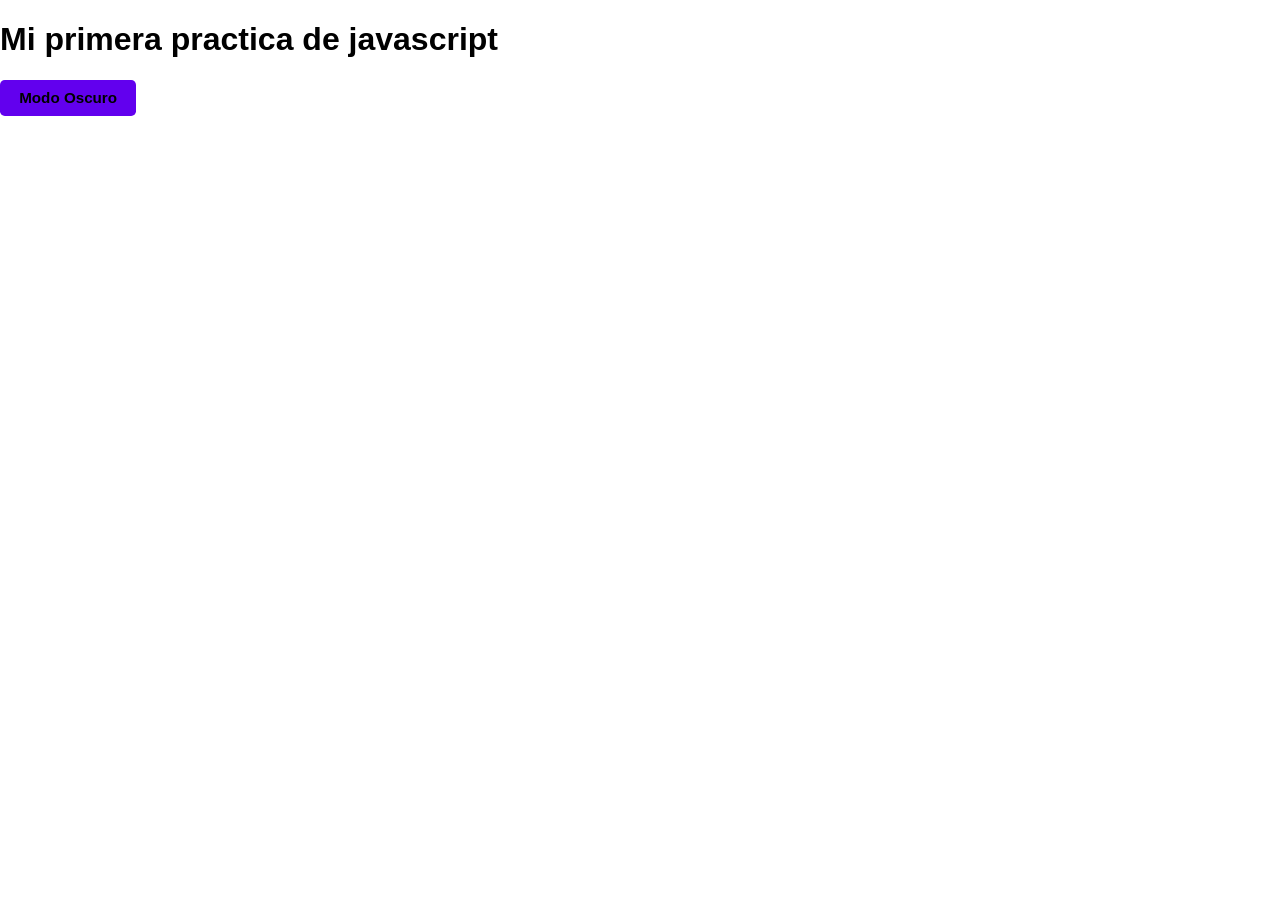
<file: index.html>
<!DOCTYPE html>
<html lang="es">
<head>
    <meta charset="UTF-8">
    <meta name="viewport" content="width=device-width, initial-scale=1.0">
    <title>Mi primera Practica</title>
    <link rel="stylesheet" href="style.css">
    <script src="FUNTION.JS" defer></script>
</head>
<body>
    <header>
        <h1>Mi primera practica de javascript</h1>
    </header>

    <button id="btn-theme" type="button">Modo Oscuro</button>
    <script></script>
</body>
</html>
</file>
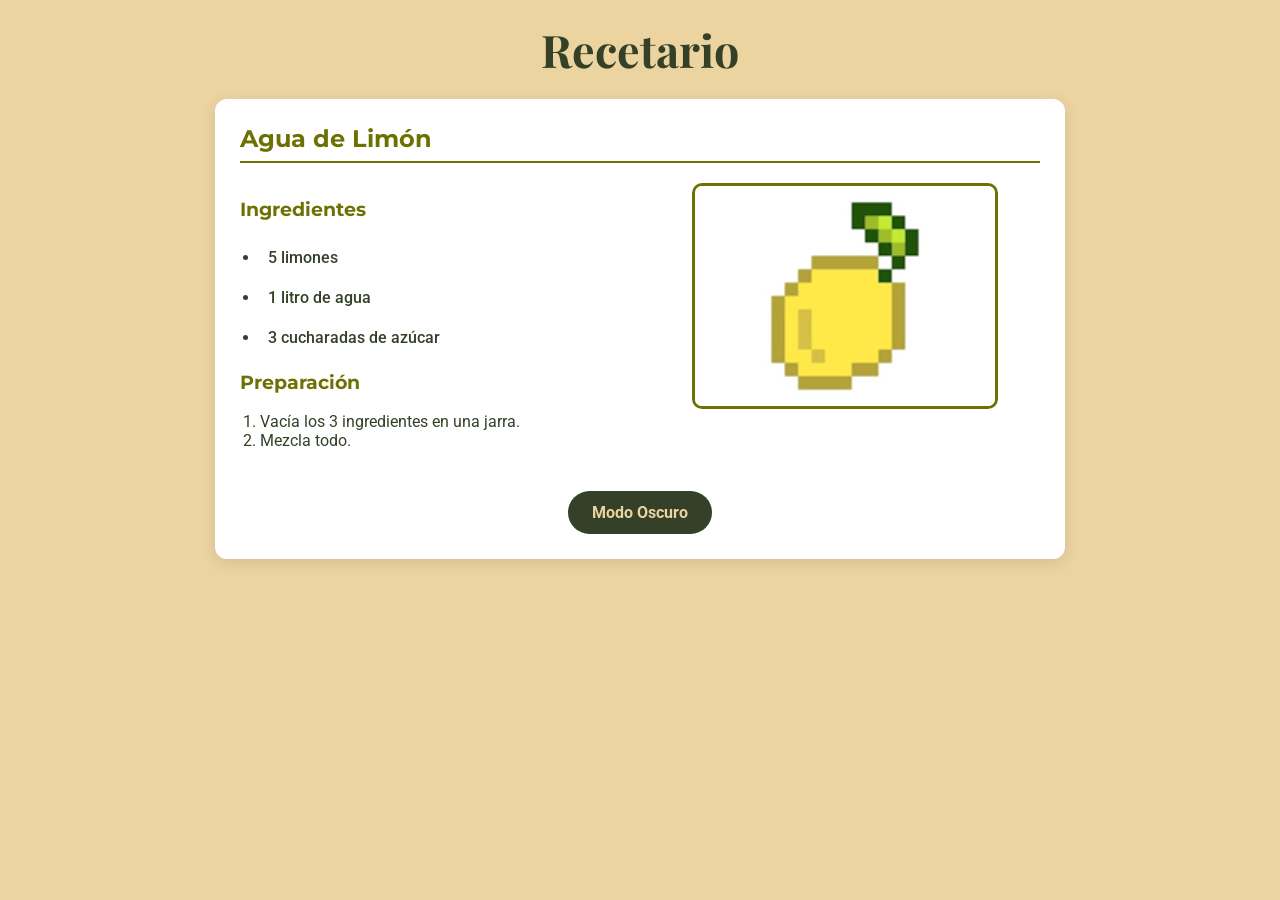
<file: practica4/index.html>
<!DOCTYPE html>
<html lang="es">
<head>
    <meta charset="UTF-8">
    <meta name="viewport" content="width=device-width, initial-scale=1.0">
    <meta name="description" content="Receta de agua de limon">
    <meta name="Author" content="Darabanana">
    <link rel="preconnect" href="https://fonts.googleapis.com">
    <link rel="preconnect" href="https://fonts.gstatic.com" crossorigin>
    <link href="https://fonts.googleapis.com/css2?family=Montserrat:wght@400;600&family=Playfair+Display:wght@700&family=Roboto:wght@400;500&display=swap" rel="stylesheet">
    <link rel="stylesheet" href="style.css">
    <title>Recetario</title>
</head>
<body>

    <header>
        <h1>Recetario</h1>
    </header>

    <main class="container">
        <div class="div1">
            <h2>Agua de Limón</h2>
        </div>

        <div class="contenido-flex">
            <div class="div2">
                <h3>Ingredientes</h3>
                <ul>
                    <li id="ing-limones" data-img="img/limones.png">5 limones</li>
                    <li id="ing-agua" data-img="img/agua.png">1 litro de agua</li>
                    <li id="ing-azucar" data-img="img/azucar.png">3 cucharadas de azúcar</li>
                </ul>

                <h3>Preparación</h3>
                <ol class="preparacion">
                    <li>Vacía los 3 ingredientes en una jarra.</li>
                    <li>Mezcla todo.</li>
                </ol>
            </div>

            <div class="div3">
                <!-- Imagen dinámica que cambiará al pasar el mouse por cada ingrediente -->
                <img id="imagen-referencia" src="img/limones.png" alt="Imagen de referencia">
            </div>
        </div>

        <div class="boton-container">
            <button id="btn-modo">Modo Oscuro</button>
        </div>
    </main>

    <script src="script.js"></script>
</body>
</html>
</file>
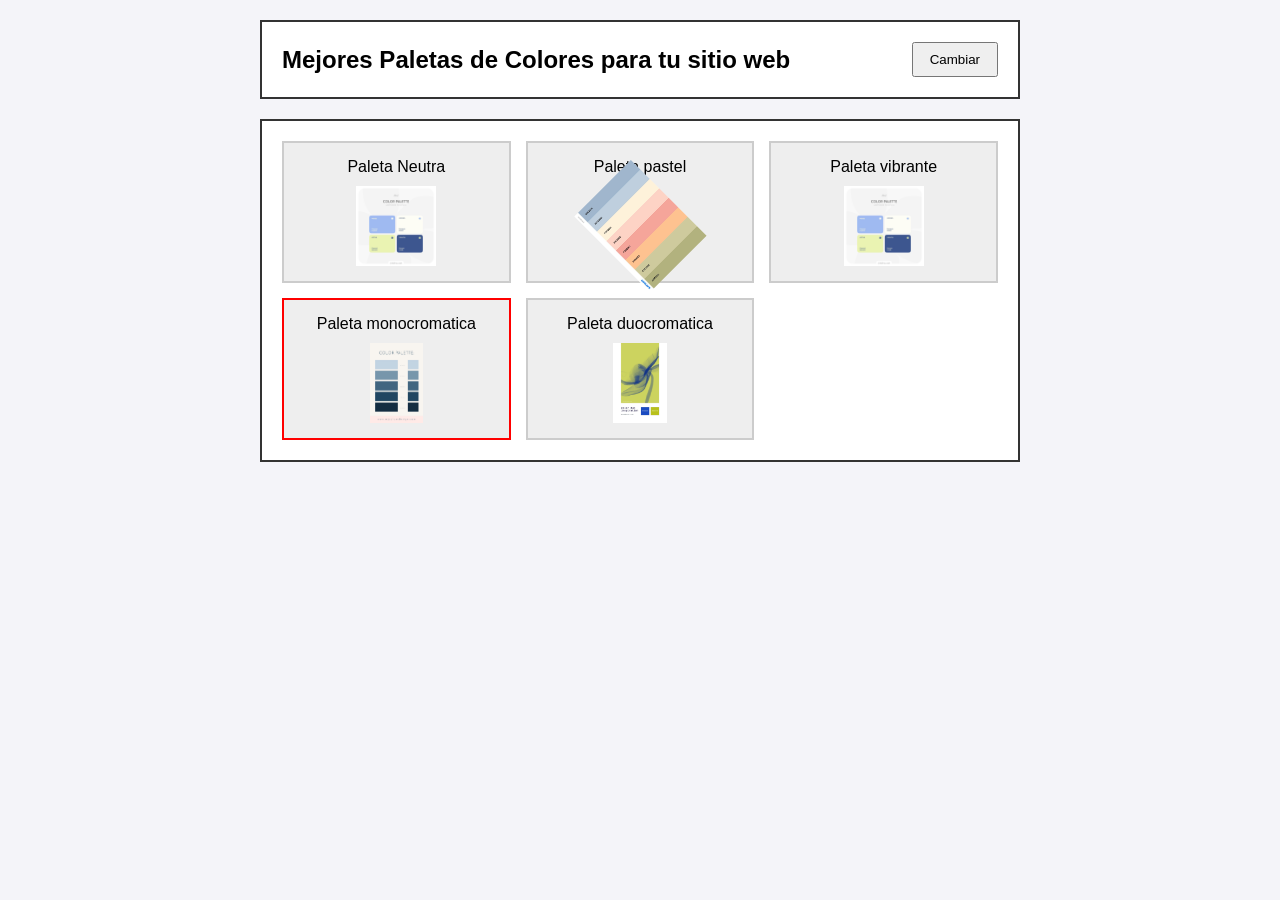
<file: practica5/index.html>
<!DOCTYPE html>
<html lang="es">
<head>
    <meta charset="UTF-8">
    <meta name="viewport" content="width=device-width, initial-scale=1.0">
    <meta name="author" content="darabanana">
    <meta name="description" content="Paleta de colores">
    <link rel="stylesheet" href="style.css">
    <title>Colores</title>
</head>
<body>
    <header>
        <h2>Mejores Paletas de Colores para tu sitio web</h2>
        <div class="boton-container">
            <button id="btn-modo">Cambiar</button>
        </div>
    </header>

    <main>
        <div class="tarjeta-1">
            <p>Paleta Neutra</p>
            <img src="img/neutra.jpg" alt="Paleta Neutra">
        </div>

        <div class="tarjeta-2">
            <p>Paleta pastel</p>
            <img src="img/pastel.jpg" alt="Paleta Pastel">
        </div>

        <div class="tarjeta-3">
            <p>Paleta vibrante</p>
            <img src="img/vibrantes.jpg" alt="Paleta Vibrante">
        </div>

        <div class="tarjeta-4">
            <p>Paleta monocromatica</p>
            <img src="img/monocromatica.jpg" alt="Paleta Monocromática">
        </div>

        <div class="tarjeta-5">
            <p>Paleta duocromatica</p>
            <img src="img/duo.jpg" alt="Paleta Duocromática">
        </div>
    </main>

    <script src="script.js"></script>
</body>
</html>
</file>
<file: style.css>
/* Son mis Variables de inicio */
:root{
    --bg-color: #ffffff;
    --card-bg: #f5f5f5;
    --text-color: #000000;
    --accent-color: #6200ee;
    
}


body.modo_oscuro{
    --bg-color: #121212;
    --card-bg-color: #1e1e1e;
    --text-color: #ffffff;
    --accent-color: #bb86fc;
    --border-color: #333333;
}

body{
    background-color: var(--bg-color);
    color: var(--text-color);
    font-family: Arial, sans-serif;
    margin: 0;
    padding: 0;
    /* transiCón suave para el cambio de tema */
    transition: background-color 0.3s ease, color 0.3s ease;
}

/* # es para una variable */
/* . es para una clase */
#btn-theme{
    background-color: var(--accent-color);
    color:#000000;
    border: none;
    padding: 0.6rem 1.2rem;
    font-size: 0.95rem;
    font-weight: bold;
    border-radius: 0.3rem;
    cursor: pointer;
    transition: transform 0.2s ease, background-color 0.3s ease;
}

#btn-theme:hover{
    cursor: pointer;
}
</file>
<file: practica4/style.css>
h1 {
    font-family: 'Playfair Display', serif;
}

h2, h3 {
    font-family: 'Montserrat', sans-serif;
}

body, button, li {
    font-family: 'Roboto', sans-serif;
}


:root {
    --bg-body: #ECD4A1;        /* PITH */
    --text-color: #344128;     /* GROVE */
    --card-bg: #ffffff;
    --accent-color: #6C7102;   /* LIME SKIN */
    --hover-color: #BDAB2E;    /* CITRUS ZEST */
    --btn-bg: #344128;         /* GROVE */
    --btn-text: #ECD4A1;       /* PITH */
}


body.dark-mode {
    --bg-body: #344128;        /* GROVE */
    --text-color: #ECD4A1;     /* PITH */
    --card-bg: #27311d;
    --accent-color: #BDAB2E;   /* CITRUS ZEST */
    --hover-color: #6C7102;    /* LIME SKIN */
    --btn-bg: #ECD4A1;         /* PITH */
    --btn-text: #344128;       /* GROVE */
}

body {
    background-color: var(--bg-body);
    color: var(--text-color);
    margin: 0;
    padding: 20px;
    transition: background-color 0.4s ease, color 0.4s ease;
}

header {
    text-align: center;
    margin-bottom: 20px;
}

header h1 {
    font-size: 2.8rem;
    color: var(--text-color);
    margin: 0;
}

.container {
    max-width: 800px;
    margin: 0 auto;
    background-color: var(--card-bg);
    padding: 25px;
    border-radius: 12px;
    box-shadow: 0 4px 15px rgba(0,0,0,0.1);
    transition: background-color 0.4s ease;
}

.div1 h2 {
    color: var(--accent-color);
    border-bottom: 2px solid var(--accent-color);
    padding-bottom: 8px;
    margin-top: 0;
}

.div2 h3 {
    color: var(--accent-color);
    margin-top: 15px;
}

/* Layout Responsivo (Flexbox) */
.contenido-flex {
    display: flex;
    flex-direction: column;
    gap: 20px;
}

.div2 ul, .div2 ol {
    padding-left: 20px;
}

.div2 ul li {
    padding: 8px;
    margin-bottom: 5px;
    cursor: pointer;
    border-radius: 6px;
    transition: background-color 0.3s ease, color 0.3s ease;
    font-weight: 500;
}

.div2 ul li:hover {
    background-color: var(--hover-color);
    color: #ffffff;
}


.div3 {
    display: flex;
    justify-content: center;
    align-items: center;
}

.div3 img {
    width: 100%;
    max-width: 300px;
    height: 220px;
    object-fit: cover;
    border-radius: 10px;
    border: 3px solid var(--accent-color);
    transition: transform 0.3s ease;
}


.boton-container {
    text-align: center;
    margin-top: 25px;
}

button {
    background-color: var(--btn-bg);
    color: var(--btn-text);
    border: none;
    padding: 12px 24px;
    font-size: 1rem;
    font-weight: bold;
    border-radius: 25px;
    cursor: pointer;
    transition: transform 0.2s ease, background-color 0.3s ease;
}

button:hover {
    transform: scale(1.05);
}


@media (min-width: 600px) {
    .contenido-flex {
        flex-direction: row;
        justify-content: space-between;
        align-items: flex-start;
    }

    .div2 {
        flex: 1;
    }

    .div3 {
        flex: 1;
    }
}
</file>
<file: practica5/style.css>
* {
  box-sizing: border-box;
  margin: 0;
  padding: 0;
  transition: all 0.2s;
}

body {
  font-family: sans-serif;
  padding: 20px;
  background: #f4f4f9;
  max-width: 800px;
  margin: auto;
}

header {
  display: flex;
  justify-content: space-between;
  align-items: center;
  margin-bottom: 20px;
  background: white;
  padding: 20px;
  border: 2px solid #333;
}

button {
  padding: 8px 16px;
  cursor: pointer;
}

main {
  display: grid;
  grid-template-columns: repeat(3, 1fr);
  gap: 15px;
  margin-bottom: 15px;
  background: white;
  padding: 20px;
  border: 2px solid #333;
}

main > div {
  background: #eee;
  border: 2px solid #ccc;
  padding: 15px;
  text-align: center;
}

main img {
  height: 80px;
  width: 100%;
  object-fit: contain;
  margin-top: 10px;
  display: block;
}

.tarjeta-1:hover img {
  content: url("img/duo.jpg");
}

.tarjeta-2 img {
  transform: rotate(45deg);
}

.tarjeta-2:hover img {
  transform: rotate(0deg);
}

.tarjeta-3:hover img {
  transform: scale(1.3);
}

.tarjeta-4 {
  border: 2px solid red;
}

.tarjeta-4:hover {
  border: 12px solid pink;
}

body.activo h2 {
  color: gold;
}

body.activo main > div {
  background: #d0e7ff;
}

body.activo img {
  display: none;
}

@media (max-width: 600px) {
  main {
    grid-template-columns: 1fr;
  }
}
</file>
